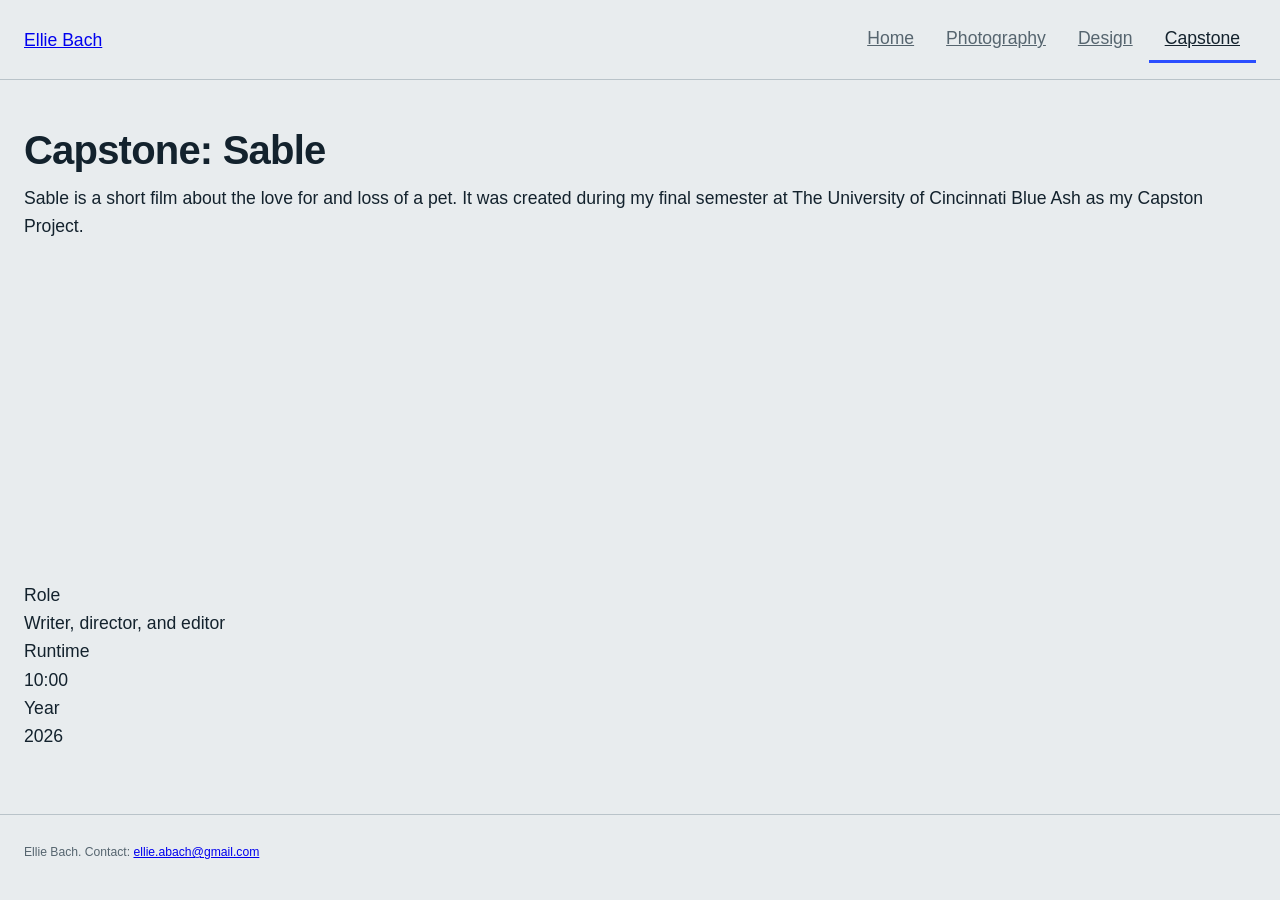
<file: capstone.html>
<!DOCTYPE html>
<html lang="en">
<head>
  <meta charset="UTF-8">
  <meta name="viewport" content="width=device-width, initial-scale=1.0">
  <title>Capstone | Ellie Bach</title>
  <link rel="stylesheet" href="reset.css">
  <link rel="stylesheet" href="style.css">
</head>
<body>
  <div class="wrapper">
    <header>
      <a class="My site" href="index.html">Ellie Bach</a>
      <nav>
        <ul>
          <li>
            <a href="index.html">Home</a>
          </li>
          <li>
            <a href="photography.html">Photography</a>
          </li>
          <li>
            <a href="design.html">Design</a>
          </li>
          <li>
            <a href="capstone.html" class="yeat">Capstone</a>
          </li>
        </ul>
      </nav>
    </header>
    <main>
      <h2>Capstone: Sable</h2>
      <p>Sable is a short film about the love for and loss of a pet. It was created during my final semester at The University of Cincinnati Blue Ash as my Capston Project.</p>
      <iframe width="560" height="315" 
      src="https://youtu.be/kMN0RnUP7QY?si=GpZpd8-M31JcATBs" title="YouTube video player" frameborder="0" allow="accelerometer; autoplay; clipboard-write; encrypted-media; gyroscope; picture-in-picture; web-share" referrerpolicy="strict-origin-when-cross-origin" allowfullscreen></iframe>
      <dl>
        <div>
          <dt>Role</dt>
          <dd>Writer, director, and editor</dd>
        </div>
        <div>
          <dt>Runtime</dt>
          <dd>10:00</dd>
        </div>
        <div>
          <dt>Year</dt>
          <dd>2026</dd>
        </div>
      </dl>
    </main>
    <footer>
      <small>
        Ellie Bach. Contact: <a href="mailto:ellie.abach@gmail.com">ellie.abach@gmail.com</a>
      </small>
    </footer>
  </div>
  
</body>
</html>
</file>
<file: style.css>
* {
  box-sizing: border-box;
}

body {
  margin: 0;
  background-color: #E8ECEE;
  color: #13222D;
  font-family: sans-serif;
  font-size: 1.1rem;
  line-height: 1.6;
}

.wraper {
  margin: 0 auto;
  max-width: 64rem;
}

header {
  display: flex;
  justify-content: space-between;
  align-items: center;
  flex-wrap: wrap;
  padding: 1rem 1.5rem;
  border-bottom: 1px solid #b9c3c9;
}

header .my-site {
  font-family: sans-serif;
  font-size: 1.3rem;
  font-weight: 700;
  color: #13222D;

}

nav ul {
  list-style-type: none;
  display: flex;
  flex-wrap: wrap;
  margin: 0;
  padding: 0;
}

nav a {
  display: block;
  padding: 0.5rem 1rem;
  font-family: sans-serif;
  color: #56656f;
  border-bottom: 3px solid transparent;
}

nav a:hover {
  color: #13222D;
  border-bottom: 3px solid #b9c3c9;
}

nav a.yeat {
  color: #13222D;
  border-bottom: 3px solid #2b4eff;
}

main {
  padding: 3rem 1.5rem 4rem 1.5rem;
}

h1 {
  font-family: sans-serif;
  font-size: 5rem;
  font-weight: 700;
  line-height: 1;
  letter-spacing: -0.04rem;
  margin: 0 0 1.5rem 0;
}

h2 {
  font-family: sans-serif;
  font-size: 2.5rem;
  line-height: 1.1;
  letter-spacing: -0.02em;
  margin: 0 0 0.75rem 0;
}

h3 {
  font-family: sans-serif;
  font-size: 1.2rem;
  margin: 0 0 0.25rem 0;
}

.body {
  max-width: 34rem;
  color: #56656f;
  font-size: 1.2rem;
}

img {
  display: block;
  width: 100%;
  height: auto;
}

figure {
  margin: 0;
}

figcaption {
  margin-top: 0.4rem;
  font-family: sans-serif;
  font-size: 0.95rem;
  color: #56656f;
}

.intro {
  display: grid;
  grid-template-columns: 3fr 2fr;
  gap: 2.5rem;
  align-items: end;
  margin-top: 2rem;
}

/*home page*/

.intro {
  display: grid;
  grid-template-columns: 3fr 2fr;
  gap: 2.5rem;
  align-items: end;
  margin-top: 2rem;
}

.intro figure img {
  border: 1px solid #b9c3c9;
  box-shadow: 0.6rem 0.6rem #2b4eff;
}

.sections {
  display: grid;
  grid-template-columns: 1fr 1fr 1fr;
  gap: 1.5rem;
  margin-top: 4rem;
  padding-top: 1.5rem;
  border-top: 1px solid #B9C3C9;
}
 
.sections a {
  color: #13222D;
  text-decoration: none;
}
 
.sections a:hover {
  color: #2B4EFF;
}
 
.sections p {
  margin: 0;
  color: #56656F;
  font-size: 1rem;
}

/*photo and design*/
.gallery {
  display: grid;
  grid-template-columns: 1fr 1fr 1fr;
  gap: 1.5rem;
  margin-top: 2rem;
}

.gallery .wide {
  grid-column: span 2;
}

/*capstone*/


footer {
  padding: 1.5rem;
  border-top: 1px solid #b9c3c9;
  color: #56656f;
  font-size: 0.95rem;
}
</file>
